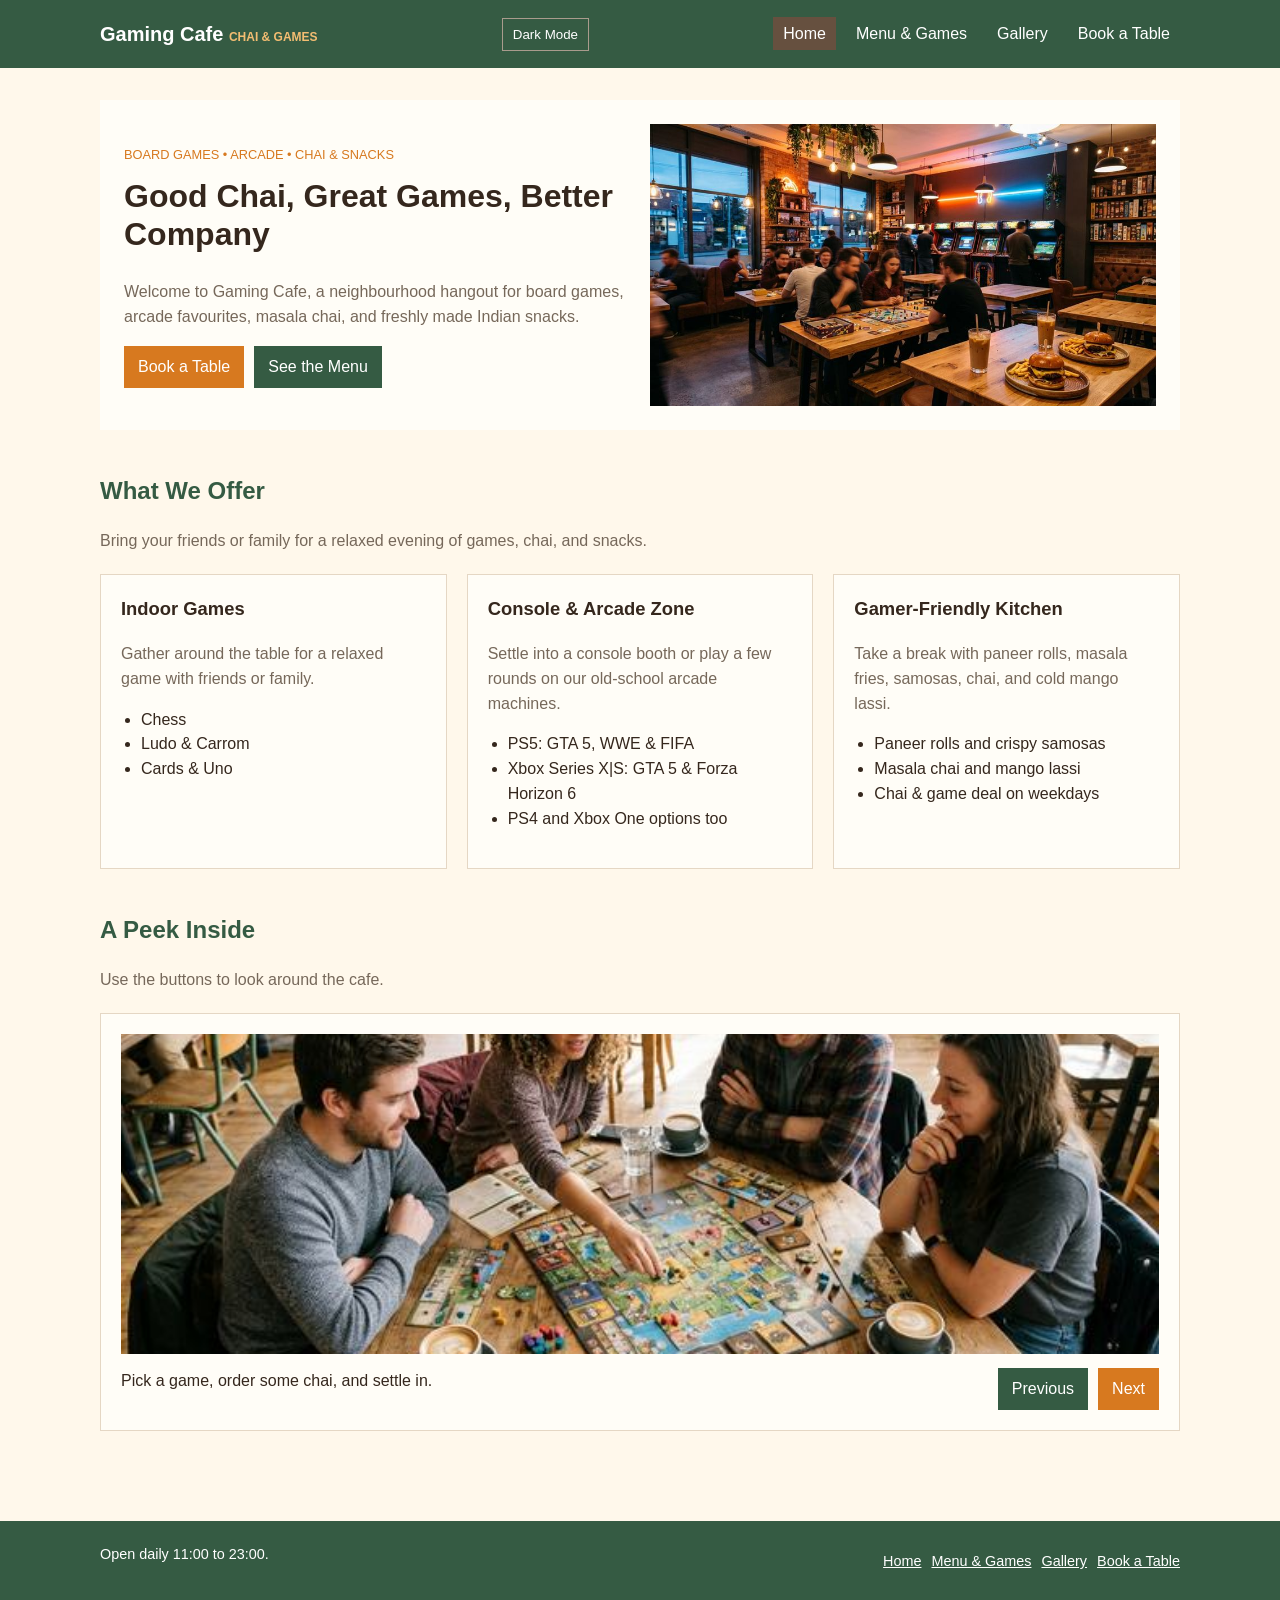
<file: index.html>
<!DOCTYPE html>
<html lang="en">
<head>
    <meta charset="UTF-8">
    <meta name="viewport" content="width=device-width, initial-scale=1.0">
    <title>Gaming Cafe | Home</title>
    <link rel="stylesheet" href="cafe.css">
</head>
<body>
    <header>
        <nav class="navbar" aria-label="Main Navigation">
            <a href="index.html" class="logo">Gaming Cafe <span>CHAI &amp; GAMES</span></a>
            <div class="nav-controls">
                <button type="button" id="themeToggleBtn" class="theme-btn">Dark Mode</button>
                <button type="button" id="hamburgerBtn" class="hamburger-btn" aria-label="Toggle Menu">&#9776;</button>
            </div>
            <ul id="navLinks" class="nav-links">
                <li><a href="index.html" class="active">Home</a></li>
                <li><a href="menu.html">Menu &amp; Games</a></li>
                <li><a href="gallery.html">Gallery</a></li>
                <li><a href="booking.html">Book a Table</a></li>
            </ul>
        </nav>
    </header>
    <main>
        <section class="hero">
            <div class="hero-text">
                <span class="hero-badge">BOARD GAMES &bull; ARCADE &bull; CHAI &amp; SNACKS</span>
                <h1>Good Chai, Great Games, Better Company</h1>
                <p>Welcome to Gaming Cafe, a neighbourhood hangout for board games, arcade favourites, masala chai, and freshly made Indian snacks.</p>
                <div class="hero-buttons">
                    <a href="booking.html" class="btn">Book a Table</a>
                    <a href="menu.html" class="btn btn-secondary">See the Menu</a>
                </div>
            </div>
            <div class="hero-image">
                <img src="images/hero-cafe.jpg" alt="A cosy cafe with board game tables and arcade machines">
            </div>
        </section>

        <section>
            <h2>What We Offer</h2>
            <p class="section-intro">Bring your friends or family for a relaxed evening of games, chai, and snacks.</p>
            <div class="card-grid">
                <article class="card">
                    <div>
                        <h3>Indoor Games</h3>
                        <p>Gather around the table for a relaxed game with friends or family.</p>
                    </div>
                    <ul class="tag-list">
                        <li>Chess</li>
                        <li>Ludo &amp; Carrom</li>
                        <li>Cards &amp; Uno</li>
                    </ul>
                </article>
                <article class="card">
                    <div>
                        <h3>Console &amp; Arcade Zone</h3>
                        <p>Settle into a console booth or play a few rounds on our old-school arcade machines.</p>
                    </div>
                    <ul class="tag-list">
                        <li>PS5: GTA 5, WWE &amp; FIFA</li>
                        <li>Xbox Series X|S: GTA 5 &amp; Forza Horizon 6</li>
                        <li>PS4 and Xbox One options too</li>
                    </ul>
                </article>
                <article class="card">
                    <div>
                        <h3>Gamer-Friendly Kitchen</h3>
                        <p>Take a break with paneer rolls, masala fries, samosas, chai, and cold mango lassi.</p>
                    </div>
                    <ul class="tag-list">
                        <li>Paneer rolls and crispy samosas</li>
                        <li>Masala chai and mango lassi</li>
                        <li>Chai &amp; game deal on weekdays</li>
                    </ul>
                </article>
            </div>
        </section>

        <section>
            <h2>A Peek Inside</h2>
            <p class="section-intro">Use the buttons to look around the cafe.</p>
            <div class="slider-box">
                <div class="slider-frame">
                    <img id="sliderImage" src="images/board-games.jpg" alt="Friends playing a board game at the cafe">
                </div>
                <div class="slider-caption-bar">
                    <p id="sliderText">Pick a game, order some chai, and settle in.</p>
                    <div class="slider-controls">
                        <button type="button" id="prevSlideBtn" class="btn btn-secondary">Previous</button>
                        <button type="button" id="nextSlideBtn" class="btn">Next</button>
                    </div>
                </div>
            </div>
        </section>
    </main>
    <button type="button" id="backToTopBtn" title="Back to top">&uarr;</button>
    <footer>
        <div class="footer-inner">
            <p>Open daily 11:00 to 23:00.</p>
            <ul class="footer-links">
                <li><a href="index.html">Home</a></li>
                <li><a href="menu.html">Menu &amp; Games</a></li>
                <li><a href="gallery.html">Gallery</a></li>
                <li><a href="booking.html">Book a Table</a></li>
            </ul>
        </div>
    </footer>
    <script src="cafe.js"></script>
</body>
</html>
</file>
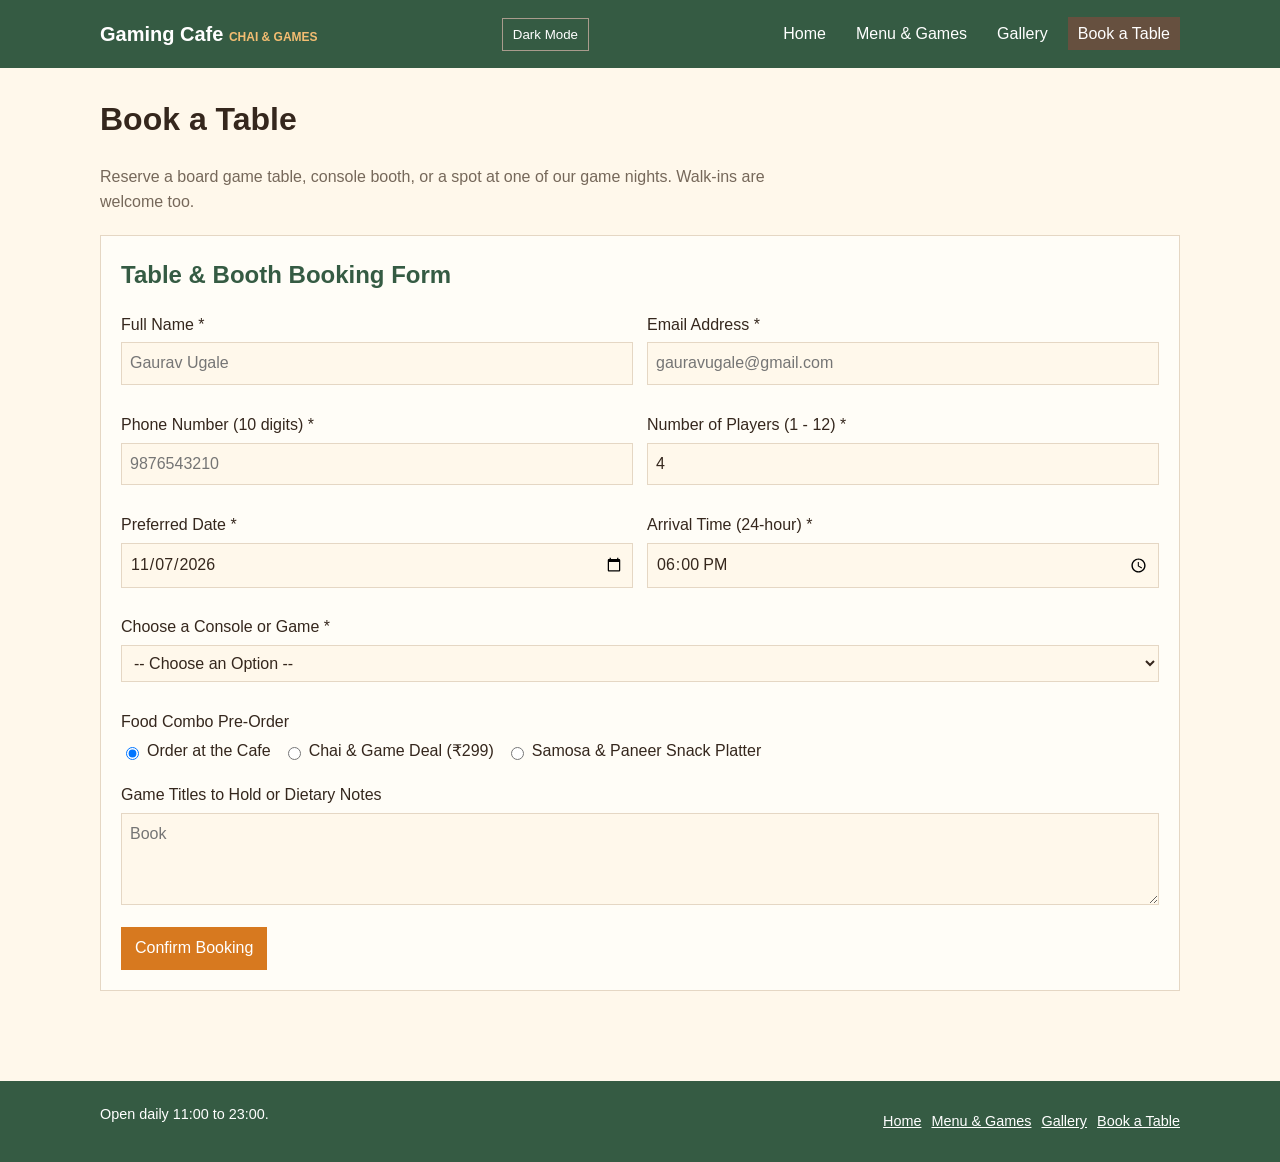
<file: booking.html>
<!DOCTYPE html>
<html lang="en">
<head>
    <meta charset="UTF-8">
    <meta name="viewport" content="width=device-width, initial-scale=1.0">
    <title>Gaming Cafe | Table Booking</title>
    <link rel="stylesheet" href="cafe.css">
</head>
<body>
    <header>
        <nav class="navbar" aria-label="Main Navigation">
            <a href="index.html" class="logo">Gaming Cafe <span>CHAI &amp; GAMES</span></a>
            <div class="nav-controls">
                <button type="button" id="themeToggleBtn" class="theme-btn">Dark Mode</button>
                <button type="button" id="hamburgerBtn" class="hamburger-btn" aria-label="Toggle Menu">&#9776;</button>
            </div>
            <ul id="navLinks" class="nav-links">
                <li><a href="index.html">Home</a></li>
                <li><a href="menu.html">Menu &amp; Games</a></li>
                <li><a href="gallery.html">Gallery</a></li>
                <li><a href="booking.html" class="active">Book a Table</a></li>
            </ul>
        </nav>
    </header>
    <main>
        <section>
            <h1>Book a Table</h1>
            <p class="section-intro">Reserve a board game table, console booth, or a spot at one of our game nights. Walk-ins are welcome too.</p>

            <div class="contact-layout">
                <div class="form-card">
                    <h2>Table &amp; Booth Booking Form</h2>
                    <form id="bookingForm" action="#" method="post" novalidate>
                        <div class="form-row">
                            <div class="form-group">
                                <label for="fullName">Full Name *</label>
                                <input type="text" id="fullName" name="fullName" required minlength="3" placeholder="Gaurav Ugale">
                                <span id="fullNameError" class="error-msg"></span>
                            </div>
                            <div class="form-group">
                                <label for="emailAddress">Email Address *</label>
                                <input type="email" id="emailAddress" name="emailAddress" required placeholder="gauravugale@gmail.com">
                                <span id="emailAddressError" class="error-msg"></span>
                            </div>
                        </div>

                        <div class="form-row">
                            <div class="form-group">
                                <label for="phoneNumber">Phone Number (10 digits) *</label>
                                <input type="tel" id="phoneNumber" name="phoneNumber" required pattern="[0-9]{10}" placeholder="9876543210">
                                <span id="phoneNumberError" class="error-msg"></span>
                            </div>
                            <div class="form-group">
                                <label for="playerCount">Number of Players (1 - 12) *</label>
                                <input type="number" id="playerCount" name="playerCount" required min="1" max="12" value="4">
                                <span id="playerCountError" class="error-msg"></span>
                            </div>
                        </div>

                        <div class="form-row">
                            <div class="form-group">
                                <label for="bookingDate">Preferred Date *</label>
                                <input type="date" id="bookingDate" name="bookingDate" required min="2026-01-01" value="2026-11-07">
                                <span id="bookingDateError" class="error-msg"></span>
                            </div>
                            <div class="form-group">
                                <label for="bookingTime">Arrival Time (24-hour) *</label>
                                <input type="time" id="bookingTime" name="bookingTime" required value="18:00">
                                <span id="bookingTimeError" class="error-msg"></span>
                            </div>
                        </div>

                        <div class="form-group">
                            <label for="gameZone">Choose a Console or Game *</label>
                            <select id="gameZone" name="gameZone" required>
                                <option value="">-- Choose an Option --</option>
                                <option value="Indoor Games Table">Indoor Games Table (Chess, Ludo, Carrom, Cards &amp; Uno)</option>
                                <option value="PS5">PS5 — ₹200 per person/hour</option>
                                <option value="Xbox Series X|S">Xbox Series X|S — ₹200 per person/hour</option>
                                <option value="PS4">PS4 — ₹120 per person/hour</option>
                                <option value="Xbox One">Xbox One — ₹120 per person/hour</option>
                            </select>
                            <span id="gameZoneError" class="error-msg"></span>
                        </div>

                        <div class="form-group">
                            <label>Food Combo Pre-Order</label>
                            <div class="inline-options">
                                <label for="comboStandard">
                                    <input type="radio" id="comboStandard" name="foodPackage" value="Pay at Cafe" checked>
                                    Order at the Cafe
                                </label>
                                <label for="comboStudent">
                                    <input type="radio" id="comboStudent" name="foodPackage" value="Chai and Game Deal">
                                    Chai &amp; Game Deal (₹299)
                                </label>
                                <label for="comboParty">
                                    <input type="radio" id="comboParty" name="foodPackage" value="Party Platter">
                                    Samosa &amp; Paneer Snack Platter
                                </label>
                            </div>
                        </div>

                        <div class="form-group">
                            <label for="specialRequests">Game Titles to Hold or Dietary Notes</label>
                            <textarea id="specialRequests" name="specialRequests" rows="3" placeholder="Book"></textarea>
                        </div>

                        <button type="submit" class="btn">Confirm Booking</button>
                        <div id="formStatus" class="form-status" role="status"></div>
                    </form>
                </div>

            </div>
        </section>
    </main>
    <button type="button" id="backToTopBtn" title="Back to top">&uarr;</button>
    <footer>
        <div class="footer-inner">
            <p>Open daily 11:00 to 23:00.</p>
            <ul class="footer-links">
                <li><a href="index.html">Home</a></li>
                <li><a href="menu.html">Menu &amp; Games</a></li>
                <li><a href="gallery.html">Gallery</a></li>
                <li><a href="booking.html">Book a Table</a></li>
            </ul>
        </div>
    </footer>
    <script src="cafe.js"></script>
</body>
</html>
</file>
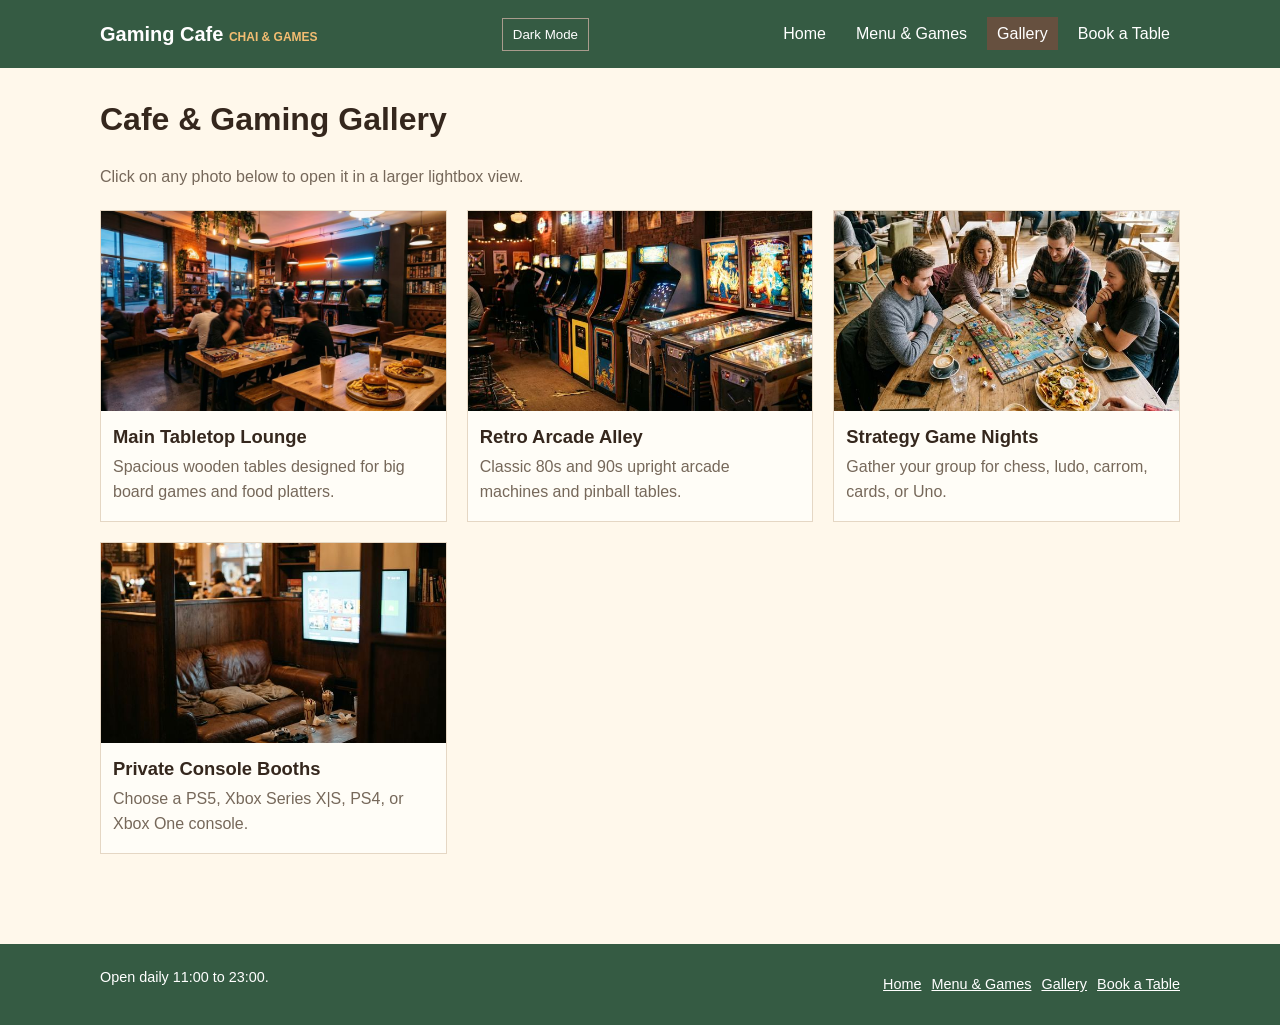
<file: gallery.html>
<!DOCTYPE html>
<html lang="en">
<head>
    <meta charset="UTF-8">
    <meta name="viewport" content="width=device-width, initial-scale=1.0">
    <title>Gaming Cafe | Gallery</title>
    <link rel="stylesheet" href="cafe.css">
</head>
<body>
    <header>
        <nav class="navbar" aria-label="Main Navigation">
            <a href="index.html" class="logo">Gaming Cafe <span>CHAI &amp; GAMES</span></a>
            <div class="nav-controls">
                <button type="button" id="themeToggleBtn" class="theme-btn">Dark Mode</button>
                <button type="button" id="hamburgerBtn" class="hamburger-btn" aria-label="Toggle Menu">&#9776;</button>
            </div>
            <ul id="navLinks" class="nav-links">
                <li><a href="index.html">Home</a></li>
                <li><a href="menu.html">Menu &amp; Games</a></li>
                <li><a href="gallery.html" class="active">Gallery</a></li>
                <li><a href="booking.html">Book a Table</a></li>
            </ul>
        </nav>
    </header>
    <main>
        <section>
            <h1>Cafe &amp; Gaming Gallery</h1>
            <p class="section-intro">Click on any photo below to open it in a larger lightbox view.</p>
            <div class="gallery-grid">
                <article class="gallery-item">
                    <img src="images/hero-cafe.jpg" alt="The cafe lounge with board game tables">
                    <div class="gallery-caption">
                        <h3>Main Tabletop Lounge</h3>
                        <p>Spacious wooden tables designed for big board games and food platters.</p>
                    </div>
                </article>
                <article class="gallery-item">
                    <img src="images/arcade-lounge.jpg" alt="Glowing retro arcade cabinets and pinball machines lined up against a brick wall">
                    <div class="gallery-caption">
                        <h3>Retro Arcade Alley</h3>
                        <p>Classic 80s and 90s upright arcade machines and pinball tables.</p>
                    </div>
                </article>
                <article class="gallery-item">
                    <img src="images/board-games.jpg" alt="Friends playing a strategy board game together">
                    <div class="gallery-caption">
                        <h3>Strategy Game Nights</h3>
                        <p>Gather your group for chess, ludo, carrom, cards, or Uno.</p>
                    </div>
                </article>
                <article class="gallery-item">
                    <img src="images/console-booth.jpg" alt="Private console booth with leather couch, controllers, milkshakes, and large TV">
                    <div class="gallery-caption">
                        <h3>Private Console Booths</h3>
                        <p>Choose a PS5, Xbox Series X|S, PS4, or Xbox One console.</p>
                    </div>
                </article>
            </div>
        </section>

        <div id="lightboxModal" class="lightbox" role="dialog" aria-modal="true" aria-label="Image Preview">
            <div class="lightbox-content">
                <img id="lightboxImg" src="images/hero-cafe.jpg" alt="Expanded gallery photo">
                <h3 id="lightboxCaption">Photo Preview</h3>
                <button type="button" id="lightboxCloseBtn" class="btn lightbox-close">Close Preview</button>
            </div>
        </div>
    </main>
    <button type="button" id="backToTopBtn" title="Back to top">&uarr;</button>
    <footer>
        <div class="footer-inner">
            <p>Open daily 11:00 to 23:00.</p>
            <ul class="footer-links">
                <li><a href="index.html">Home</a></li>
                <li><a href="menu.html">Menu &amp; Games</a></li>
                <li><a href="gallery.html">Gallery</a></li>
                <li><a href="booking.html">Book a Table</a></li>
            </ul>
        </div>
    </footer>
    <script src="cafe.js"></script>
</body>
</html>
</file>
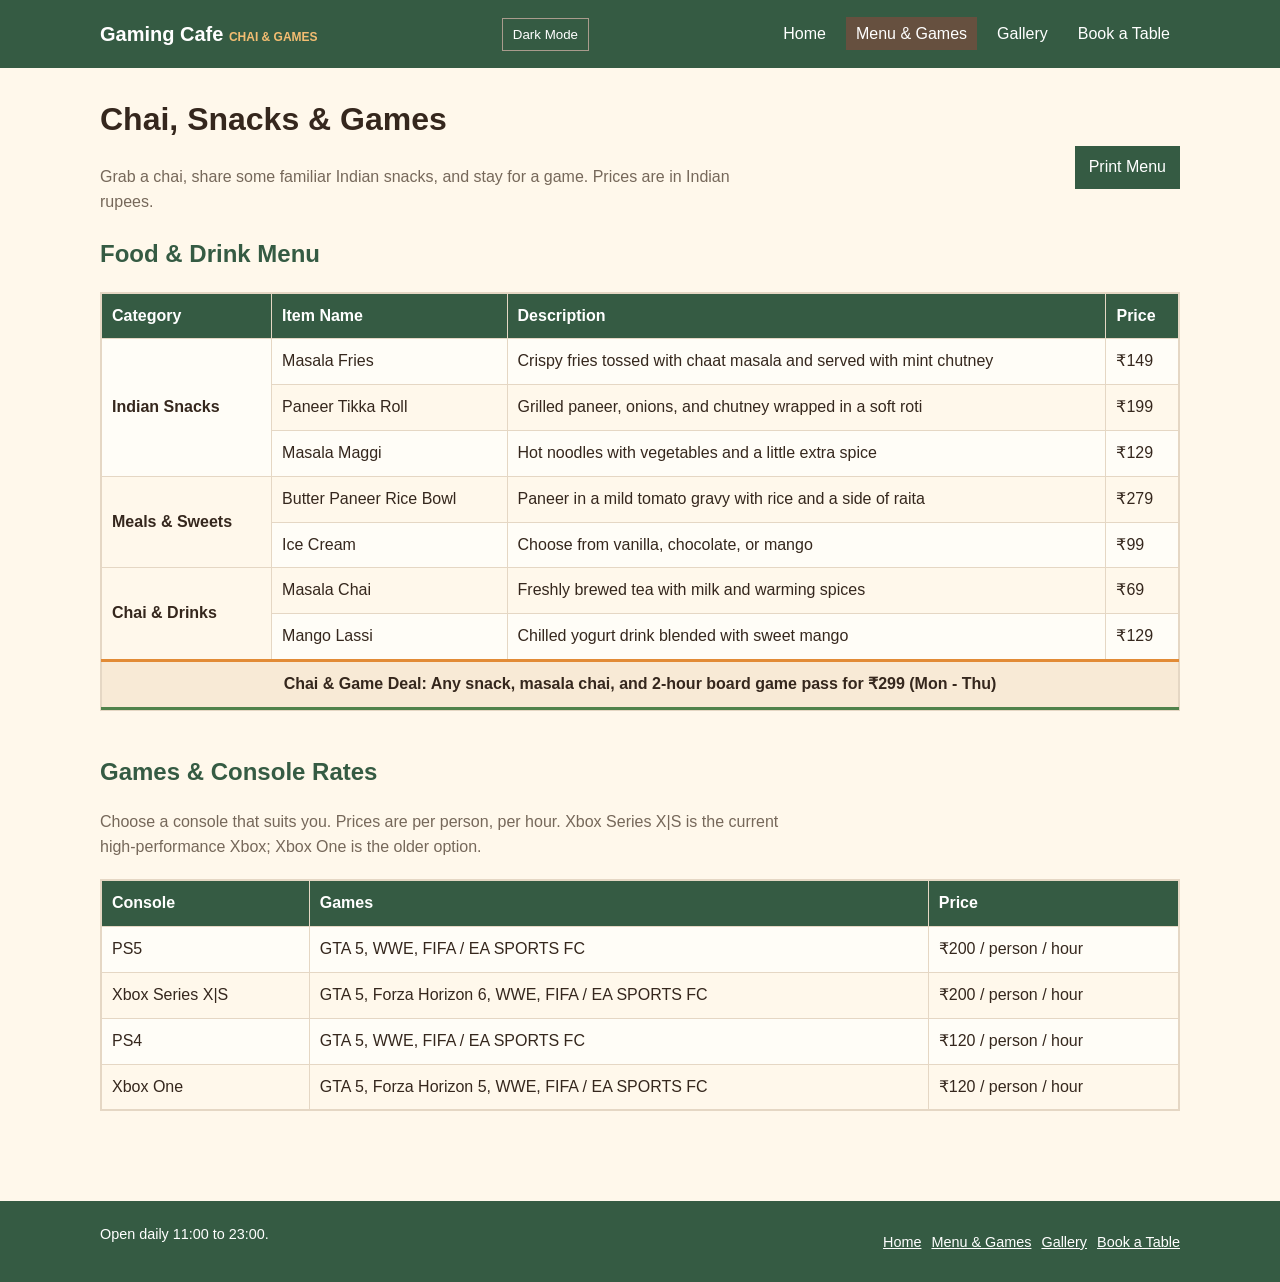
<file: menu.html>
<!DOCTYPE html>
<html lang="en">
<head>
    <meta charset="UTF-8">
    <meta name="viewport" content="width=device-width, initial-scale=1.0">
    <title>Gaming Cafe | Menu &amp; Games</title>
    <link rel="stylesheet" href="cafe.css">
</head>
<body>
    <header>
        <nav class="navbar" aria-label="Main Navigation">
            <a href="index.html" class="logo">Gaming Cafe <span>CHAI &amp; GAMES</span></a>
            <div class="nav-controls">
                <button type="button" id="themeToggleBtn" class="theme-btn">Dark Mode</button>
                <button type="button" id="hamburgerBtn" class="hamburger-btn" aria-label="Toggle Menu">&#9776;</button>
            </div>
            <ul id="navLinks" class="nav-links">
                <li><a href="index.html">Home</a></li>
                <li><a href="menu.html" class="active">Menu &amp; Games</a></li>
                <li><a href="gallery.html">Gallery</a></li>
                <li><a href="booking.html">Book a Table</a></li>
            </ul>
        </nav>
    </header>
    <main>
        <section>
            <div class="table-toolbar">
                <div>
                    <h1>Chai, Snacks &amp; Games</h1>
                    <p class="section-intro">Grab a chai, share some familiar Indian snacks, and stay for a game. Prices are in Indian rupees.</p>
                </div>
                <button type="button" id="printMenuBtn" class="btn btn-secondary">Print Menu</button>
            </div>

            <h2>Food &amp; Drink Menu</h2>
            <div class="table-wrapper">
                <table>
                    <thead>
                        <tr>
                            <th>Category</th>
                            <th>Item Name</th>
                            <th>Description</th>
                            <th>Price</th>
                        </tr>
                    </thead>
                    <tbody>
                        <tr>
                            <td rowspan="3"><strong>Indian Snacks</strong></td>
                            <td>Masala Fries</td>
                            <td>Crispy fries tossed with chaat masala and served with mint chutney</td>
                            <td>₹149</td>
                        </tr>
                        <tr>
                            <td>Paneer Tikka Roll</td>
                            <td>Grilled paneer, onions, and chutney wrapped in a soft roti</td>
                            <td>₹199</td>
                        </tr>
                        <tr>
                            <td>Masala Maggi</td>
                            <td>Hot noodles with vegetables and a little extra spice</td>
                            <td>₹129</td>
                        </tr>
                        <tr>
                            <td rowspan="2"><strong>Meals &amp; Sweets</strong></td>
                            <td>Butter Paneer Rice Bowl</td>
                            <td>Paneer in a mild tomato gravy with rice and a side of raita</td>
                            <td>₹279</td>
                        </tr>
                        <tr>
                            <td>Ice Cream</td>
                            <td>Choose from vanilla, chocolate, or mango</td>
                            <td>₹99</td>
                        </tr>
                        <tr>
                            <td rowspan="2"><strong>Chai &amp; Drinks</strong></td>
                            <td>Masala Chai</td>
                            <td>Freshly brewed tea with milk and warming spices</td>
                            <td>₹69</td>
                        </tr>
                        <tr>
                            <td>Mango Lassi</td>
                            <td>Chilled yogurt drink blended with sweet mango</td>
                            <td>₹129</td>
                        </tr>
                        <tr class="special-banner-row">
                            <td colspan="4">Chai &amp; Game Deal: Any snack, masala chai, and 2-hour board game pass for ₹299 (Mon - Thu)</td>
                        </tr>
                    </tbody>
                </table>
            </div>
        </section>

        <section>
            <h2>Games &amp; Console Rates</h2>
            <p class="section-intro">Choose a console that suits you. Prices are per person, per hour. Xbox Series X|S is the current high-performance Xbox; Xbox One is the older option.</p>
            <div class="table-wrapper">
                <table>
                    <thead>
                        <tr>
                            <th>Console</th>
                            <th>Games</th>
                            <th>Price</th>
                        </tr>
                    </thead>
                    <tbody>
                        <tr>
                            <td>PS5</td>
                            <td>GTA 5, WWE, FIFA / EA SPORTS FC</td>
                            <td>₹200 / person / hour</td>
                        </tr>
                        <tr>
                            <td>Xbox Series X|S</td>
                            <td>GTA 5, Forza Horizon 6, WWE, FIFA / EA SPORTS FC</td>
                            <td>₹200 / person / hour</td>
                        </tr>
                        <tr>
                            <td>PS4</td>
                            <td>GTA 5, WWE, FIFA / EA SPORTS FC</td>
                            <td>₹120 / person / hour</td>
                        </tr>
                        <tr>
                            <td>Xbox One</td>
                            <td>GTA 5, Forza Horizon 5, WWE, FIFA / EA SPORTS FC</td>
                            <td>₹120 / person / hour</td>
                        </tr>
                    </tbody>
                </table>
            </div>
        </section>
    </main>
    <button type="button" id="backToTopBtn" title="Back to top">&uarr;</button>
    <footer>
        <div class="footer-inner">
            <p>Open daily 11:00 to 23:00.</p>
            <ul class="footer-links">
                <li><a href="index.html">Home</a></li>
                <li><a href="menu.html">Menu &amp; Games</a></li>
                <li><a href="gallery.html">Gallery</a></li>
                <li><a href="booking.html">Book a Table</a></li>
            </ul>
        </div>
    </footer>
    <script src="cafe.js"></script>
</body>
</html>
</file>
<file: cafe.css>
* {
    box-sizing: border-box;
}

:root {
    --paper: #fff8eb;
    --white: #fffdf7;
    --ink: #35271d;
    --muted: #76685a;
    --brown: #355b43;
    --orange: #d7791f;
    --line: #e5d7c4;
}

body.dark-mode {
    --paper: #242821;
    --white: #30382f;
    --ink: #f4eee3;
    --muted: #c9bfae;
    --brown: #1e3929;
    --orange: #e89a42;
    --line: #53604e;
}

body {
    margin: 0;
    background: var(--paper);
    color: var(--ink);
    font: 16px/1.55 Arial, sans-serif;
}

img {
    display: block;
    max-width: 100%;
}

a {
    color: var(--orange);
    text-decoration: none;
}

header,
footer {
    background: var(--brown);
    color: #fff;
}

.navbar,
.footer-inner,
main {
    width: min(100% - 32px, 1080px);
    margin: auto;
}

.navbar {
    min-height: 68px;
    display: flex;
    align-items: center;
    justify-content: space-between;
    flex-wrap: wrap;
    gap: 12px;
}

.logo {
    color: #fff;
    font-size: 1.25rem;
    font-weight: bold;
}

.logo span {
    color: #f3bd72;
    font-size: .75rem;
}

.nav-controls,
.nav-links,
.hero-buttons,
.slider-controls,
.footer-links {
    display: flex;
    align-items: center;
    gap: 10px;
}

.nav-links,
.footer-links {
    list-style: none;
    margin: 0;
    padding: 0;
}

.nav-links a,
.theme-btn,
.hamburger-btn {
    color: #fff;
    padding: 8px 10px;
}

.nav-links a.active,
.nav-links a:hover {
    background: #66503f;
}

.theme-btn,
.hamburger-btn {
    background: transparent;
    border: 1px solid #a99b8d;
    cursor: pointer;
}

.hamburger-btn {
    display: none;
}

main {
    padding: 32px 0 48px;
}

section {
    margin-bottom: 42px;
}

h1,
h2,
h3,
p {
    margin-top: 0;
}

h1 {
    font-size: 2rem;
    line-height: 1.2;
}

h2 {
    color: var(--brown);
    font-size: 1.5rem;
}

body.dark-mode h2 {
    color: var(--ink);
}

h3 {
    font-size: 1.15rem;
}

.section-intro,
.hero p,
.card p,
.gallery-caption p {
    color: var(--muted);
}

.section-intro {
    max-width: 680px;
    margin-bottom: 20px;
}

.hero,
.card-grid,
.gallery-grid,
.contact-layout {
    display: grid;
    gap: 20px;
}

.hero {
    grid-template-columns: 1fr 1fr;
    align-items: center;
    padding: 24px;
    background: var(--white);
}

.hero-badge {
    display: inline-block;
    margin-bottom: 12px;
    color: var(--orange);
    font-size: .8rem;
}

.hero-image img,
.slider-frame img,
.gallery-item img {
    width: 100%;
    object-fit: cover;
}

.hero-image img {
    max-height: 340px;
}

.btn {
    display: inline-block;
    padding: 9px 14px;
    border: 0;
    background: var(--orange);
    color: #fff;
    font: inherit;
    cursor: pointer;
}

.btn-secondary {
    background: var(--brown);
}

.card-grid,
.gallery-grid {
    grid-template-columns: repeat(3, 1fr);
}

.card,
.slider-box,
.table-wrapper,
.gallery-item,
.form-card,
.lightbox-content {
    background: var(--white);
    border: 1px solid var(--line);
}

.card,
.slider-box,
.form-card {
    padding: 20px;
}

.card p {
    margin-bottom: 12px;
}

.tag-list {
    padding-left: 20px;
}

.slider-frame {
    overflow: hidden;
}

.slider-frame img {
    height: 320px;
}

.slider-caption-bar,
.table-toolbar,
.footer-inner {
    display: flex;
    justify-content: space-between;
    align-items: center;
    flex-wrap: wrap;
    gap: 12px;
}

.slider-caption-bar {
    margin-top: 14px;
}

.table-wrapper {
    overflow-x: auto;
    margin-bottom: 28px;
}

table {
    width: 100%;
    min-width: 600px;
    border-collapse: collapse;
}

th,
td {
    padding: 10px;
    border: 1px solid var(--line);
    text-align: left;
}

th {
    background: var(--brown);
    color: #fff;
}

tbody tr:nth-child(even) {
    background: var(--paper);
}

.special-banner-row td {
    background: #f8ead6;
    border-top: 3px solid #e28b36;
    border-bottom: 3px solid #50824b;
    font-weight: bold;
    text-align: center;
}

.gallery-item {
    overflow: hidden;
    cursor: pointer;
}

.gallery-item img {
    height: 200px;
}

.gallery-caption {
    padding: 12px;
}

.gallery-caption h3,
.gallery-caption p {
    margin-bottom: 4px;
}

.lightbox {
    display: none;
    position: fixed;
    inset: 0;
    z-index: 5;
    align-items: center;
    justify-content: center;
    padding: 20px;
    background: #000b;
}

.lightbox.open {
    display: flex;
}

.lightbox-content {
    width: min(100%, 760px);
    padding: 16px;
    text-align: center;
}

.lightbox-content img {
    max-height: 70vh;
    margin: 0 auto 12px;
}

.contact-layout {
    grid-template-columns: 1fr;
    align-items: start;
}

.form-row {
    display: grid;
    grid-template-columns: 1fr 1fr;
    gap: 14px;
}

.form-group {
    margin-bottom: 14px;
}

label {
    display: block;
    margin-bottom: 5px;
}

input,
select,
textarea {
    max-width: 100%;
    font: inherit;
}

input[type="text"],
input[type="email"],
input[type="tel"],
input[type="date"],
input[type="time"],
input[type="number"],
select,
textarea {
    width: 100%;
    padding: 8px;
    border: 1px solid var(--line);
    background: var(--paper);
    color: var(--ink);
}

input:focus,
select:focus,
textarea:focus {
    outline: 2px solid var(--orange);
}

.inline-options {
    display: flex;
    flex-wrap: wrap;
    gap: 12px;
}

.inline-options label {
    display: flex;
    align-items: center;
    gap: 5px;
}

.error-msg {
    display: block;
    min-height: 1em;
    color: #b33125;
    font-size: .85rem;
}

.form-status {
    display: none;
    margin-top: 12px;
    padding: 10px;
}

.form-status.success {
    display: block;
    background: #e4f0df;
    color: #315b2d;
}

#backToTopBtn {
    display: none;
    position: fixed;
    right: 18px;
    bottom: 18px;
    padding: 10px 13px;
    border: 0;
    background: var(--brown);
    color: #fff;
    cursor: pointer;
}

#backToTopBtn.visible {
    display: block;
}

footer {
    padding: 22px 0;
}

.footer-inner {
    font-size: .9rem;
}

.footer-links a {
    color: #fff;
    text-decoration: underline;
}

@media (max-width: 760px) {
    .hero,
    .contact-layout {
        grid-template-columns: 1fr;
    }

    .card-grid,
    .gallery-grid {
        grid-template-columns: repeat(2, 1fr);
    }

    .hamburger-btn {
        display: inline-block;
    }

    .nav-links {
        display: none;
        width: 100%;
        align-items: stretch;
        flex-direction: column;
    }

    .nav-links.show {
        display: flex;
    }
}

@media (max-width: 520px) {
    .card-grid,
    .gallery-grid,
    .form-row {
        grid-template-columns: 1fr;
    }

    .hero {
        padding: 16px;
    }

    h1 {
        font-size: 1.7rem;
    }

    .footer-inner {
        align-items: flex-start;
        flex-direction: column;
    }

    .footer-links {
        flex-wrap: wrap;
    }
}

@media print {
    header,
    footer,
    #backToTopBtn,
    .btn {
        display: none !important;
    }

    body,
    main {
        background: #fff;
        color: #000;
    }

    main {
        width: 100%;
        padding: 0;
    }
}
</file>
